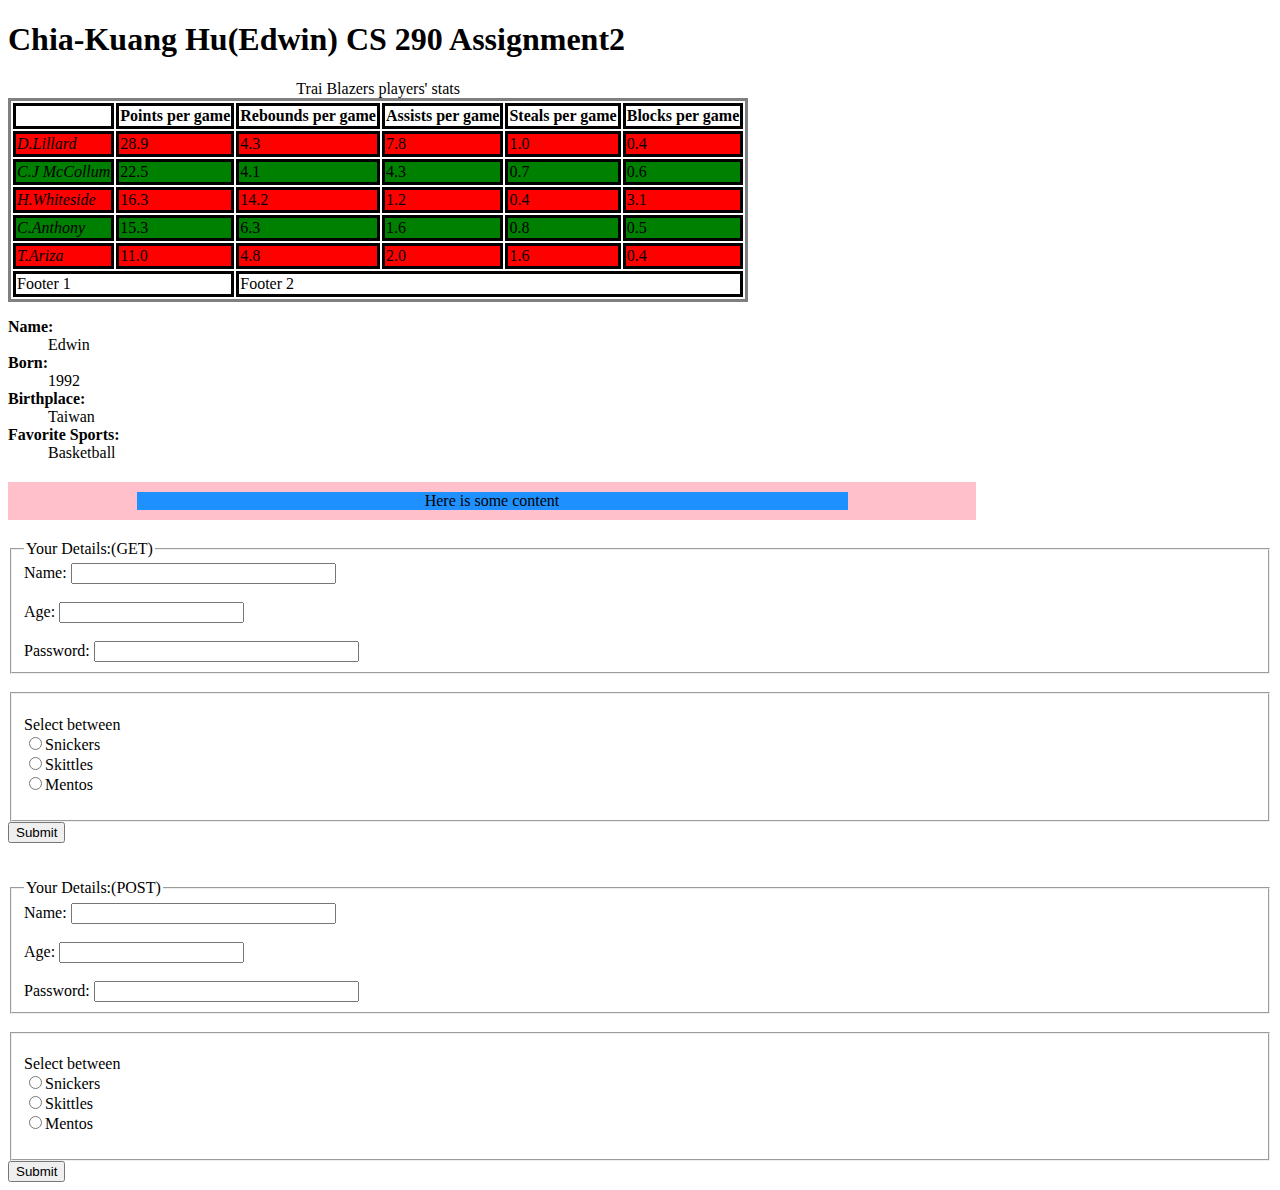
<file: Assignment2 HTML:CSS/content.html>
<!DOCTYPE html>
<html>
 <head>
  <meta charset="UTF-8">
  <title>CS290 Assignment2</title>
  <link rel="stylesheet" href="style.css" type="text/css">
 </head>
 <body>
 <h1>Chia-Kuang Hu(Edwin) CS 290 Assignment2
 </h1>
 
 
 <div>
 
 </div>
 
 <table>
    <caption>Trai Blazers players' stats </caption>
    <thead>
        <tr>
            <th></th>
            <th>Points per game</th>
            <th>Rebounds per game</th>
            <th>Assists per game</th>
            <th>Steals per game</th>
            <th>Blocks per game</th>
        </tr>
    </thead>
    <tbody>
        <tr>
            <td><em>D.Lillard</em></td>
            <td>28.9</td>
            <td>4.3</td>
            <td>7.8</td>
            <td>1.0</td>
            <td>0.4</td>
        </tr>
        <tr>
            <td><em>C.J McCollum</em></td>
            <td>22.5</td>
            <td>4.1</td>
            <td>4.3</td>
            <td>0.7</td>
            <td>0.6</td>
        </tr>
        <tr>
            <td><em>H.Whiteside</em></td>
            <td>16.3</td>
            <td>14.2</td>
            <td>1.2</td>
            <td>0.4</td>
            <td>3.1</td>
        </tr>
        <tr>
            <td><em>C.Anthony</em></td>
            <td>15.3</td>
            <td>6.3</td>
            <td>1.6</td>
            <td>0.8</td>
            <td>0.5</td>
        </tr>
         <tr>
            <td><em>T.Ariza</em></td>
            <td>11.0</td>
            <td>4.8</td>
            <td>2.0</td>
            <td>1.6</td>
            <td>0.4</td>
        </tr>
        <tr>
            <td colspan="2">Footer 1</td>
            <td colspan="4">Footer 2</td>
        </tr>
    </tbody>
</table>

<dl>
    <dt>Name:</dt>    
    <dd>Edwin</dd>
    <dt>Born:</dt>
    <dd>1992</dd>
    <dt>Birthplace:</dt>
    <dd>Taiwan</dd>
    <dt>Favorite Sports:</dt>
    <dd>Basketball</dd>
</dl>

<div class="outer-content">
<div class="inner-content">
Here is some content
</div>
</div>


<form action="http://web.engr.oregonstate.edu/~zhangluy/tools/class-content/form_tests/check_request.php" method="get">
    <fieldset>
        <legend>Your Details:(GET)</legend>
        <label>Name:
            <input type="text" name="text_input" size="30" maxlength="100">
        </label>
        <br>
        <br>
        <label>Age:
            <input type="number" name="numerical_input" size="30" maxlength="100">
        </label>
        <br>
        <br>
        <label>Password:
            <input type="password" name="password_input" size="30" maxlength="100">
        </label>
        <br>
    </fieldset>
    <br>
    <fieldset>
    <p>Select between
            <br />
            <label>
                <input type="radio" name="candy" value="snickers" />Snickers</label>
                <br>
            <label>
                <input type="radio" name="candy" value="skittles" />Skittles</label>
                <br>
            <label>
                <input type="radio" name="candy" value="mentos" />Mentos</label>
        </p>
    </fieldset>
    <input type="submit" value="Submit" />
    
</form>

<br>
<br>

<form action="http://web.engr.oregonstate.edu/~zhangluy/tools/class-content/form_tests/check_request.php" method="post">
    <fieldset>
        <legend>Your Details:(POST)</legend>
        <label>Name:
            <input type="text" name="text_input" size="30" maxlength="100">
        </label>
        <br>
        <br>
        <label>Age:
            <input type="number" name="numerical_input" size="30" maxlength="100">
        </label>
        <br>
        <br>
        <label>Password:
            <input type="password" name="password_input" size="30" maxlength="100">
        </label>
        <br>
    </fieldset>
    <br>
    <fieldset>
    <p>Select between
            <br />
            <label>
                <input type="radio" name="candy" value="snickers" />Snickers</label>
                <br>
            <label>
                <input type="radio" name="candy" value="skittles" />Skittles</label>
                <br>
            <label>
                <input type="radio" name="candy" value="mentos" />Mentos</label>
        </p>
    </fieldset>
    <input type="submit" value="Submit" />
    
</form>


  
 </body>
</html>
</file>
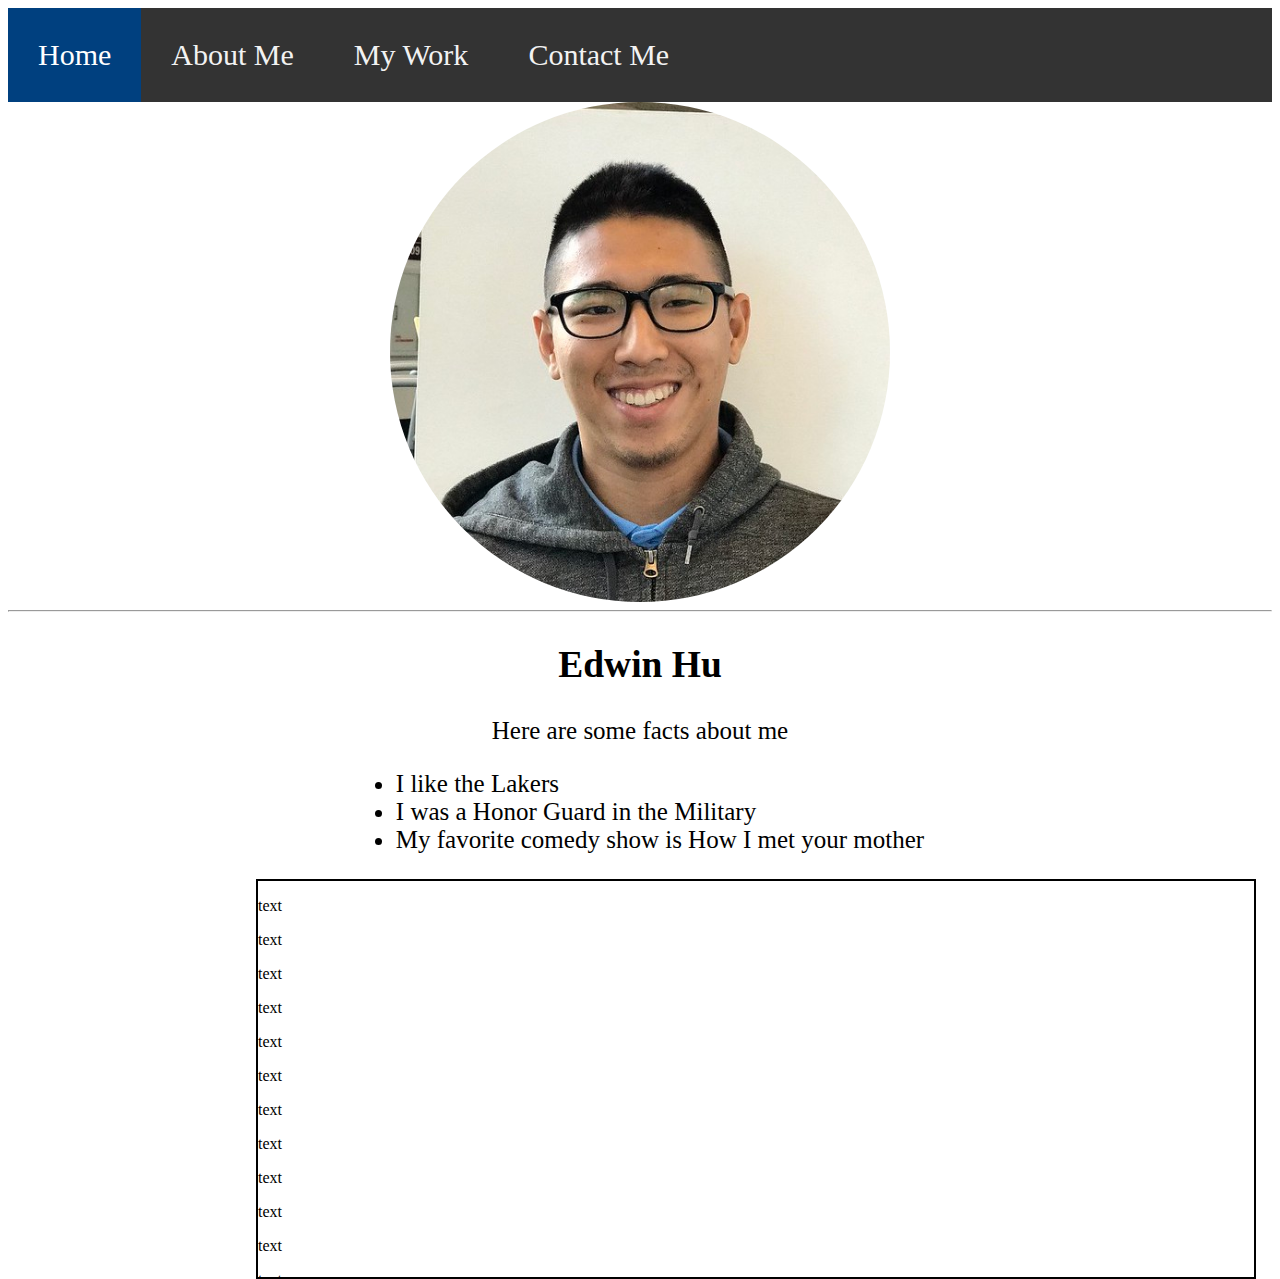
<file: Project/about.html>
<!DOCTYPE html>
<html lang="en">
<head>
	<meta charset="UTF-8">
	<meta name="viewport" content="width=device-width, initial-scale=1.0">
	<title>Edwin Hu Portfolio </title>
	<link rel="stylesheet" type="text/css" href="index.css">
</head>
<body>
	<div class="topnav">
	  <a class="active" href="index.html">Home</a>
	  <a href="about.html">About Me</a>
	  <a href="mywork.html">My Work</a>
	  <a href="contact.html">Contact Me</a>
	</div>

	<div>
		<img class="center" src="profile.jpg" alt="edwin">
	</div>
	<hr>
	<div class="profile-text">
		<h2>Edwin Hu</h2>
		<p>Here are some facts about me</p>
			<ul>
				<li>I like the Lakers</li>
	  			<li>I was a Honor Guard in the Military</li>
	  			<li>My favorite comedy show is How I met your mother</li>
			</ul>
	</div>

	<div class="box">
    	<p>text</p><p>text</p><p>text</p><p>text</p><p>text</p><p>text</p><p>text</p><p>text</p><p>text</p><p>text</p><p>text</p><p>text</p><p>text</p><p>text</p><p>text</p><p>text</p>
  	</div>




<script src="index.js"></script>

</body>
</html>
</file>
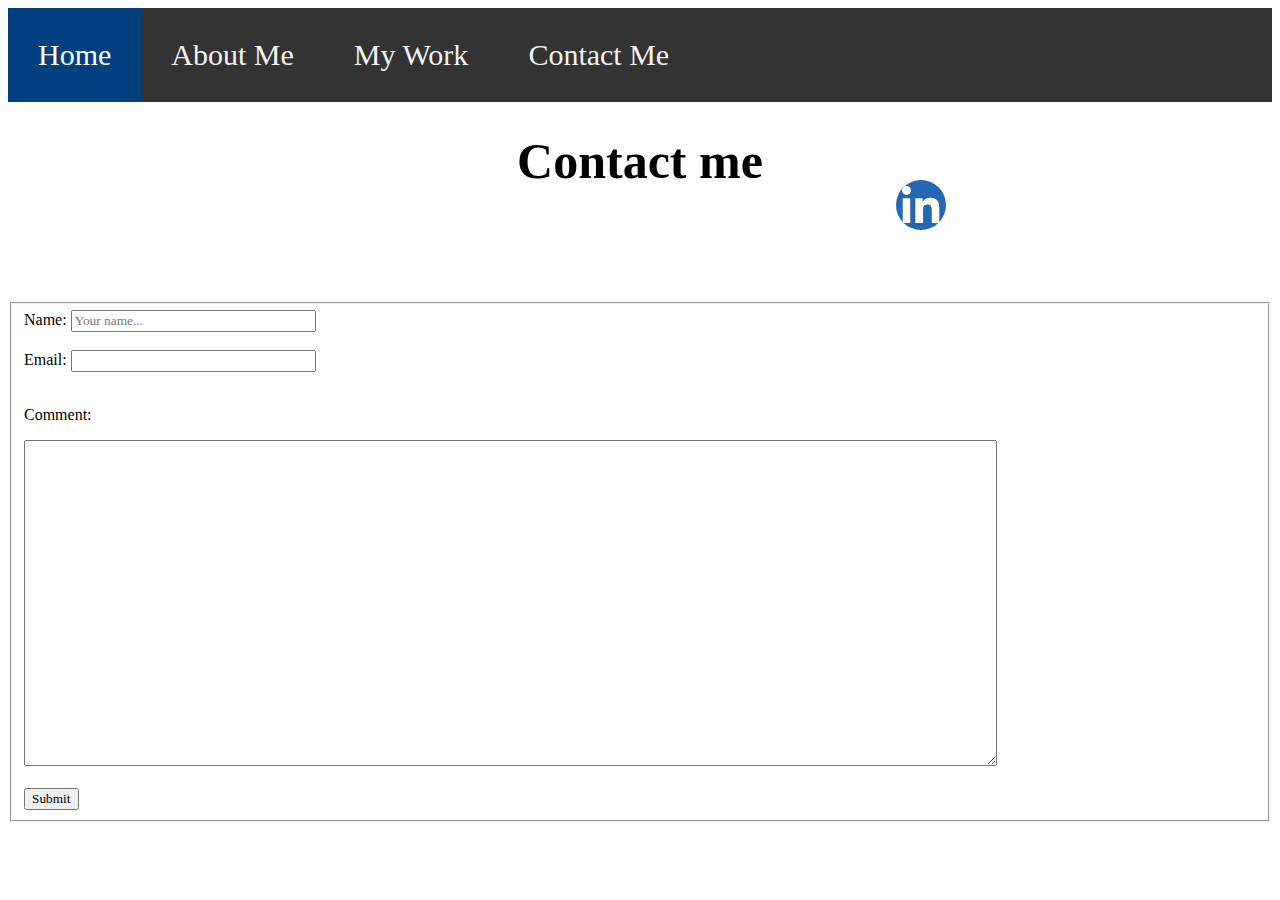
<file: Project/contact.html>
<!DOCTYPE html>
<html lang="en">
<head>
	<meta charset="UTF-8">
	<meta name="viewport" content="width=device-width, initial-scale=1.0">
	<title>Edwin Hu Portfolio </title>
	<link rel="stylesheet" type="text/css" href="index.css">

</head>
<body>
	<div class="topnav">
	  <a class="active" href="index.html">Home</a>
	  <a href="about.html">About Me</a>
	  <a href="mywork.html">My Work</a>
	  <a href="contact.html">Contact Me</a>
	</div>

	<div class="start">
		<h1>Contact me</h1>
		<div class="absolute">
			<a href="https://www.linkedin.com/in/edwin-hu-b0974589" target="_blank">
				<img src="linkedin.jpg" alt="linkedin1" class="linkedin">
			</a>
		</div>
	</div>

	<form action="http://web.engr.oregonstate.edu/~zhangluy/tools/class-content/form_tests/check_request.php" method="get">
    	<fieldset>
  
	        <label>Name:
	            <input type="text" name="text_input" size="30" maxlength="100" placeholder="Your name...">
	        </label>
	        <br>
	        <br>
	        <label>Email:
	            <input type="email" name="alphabet_input" size="30" maxlength="100">
	        </label>
	        <br>
	        <br>
	        <label>
	        	<p>Comment:</p>
	        	<textarea type="text" name="comment_input" rows="20" cols="130" maxlength="500"></textarea>
	        </label>
	        <br>
	        <br>
    		<input type="submit" value="Submit" />
        </fieldset>
    
	</form>


	  
<script src="index.js"></script>

</body>
</html>
</file>
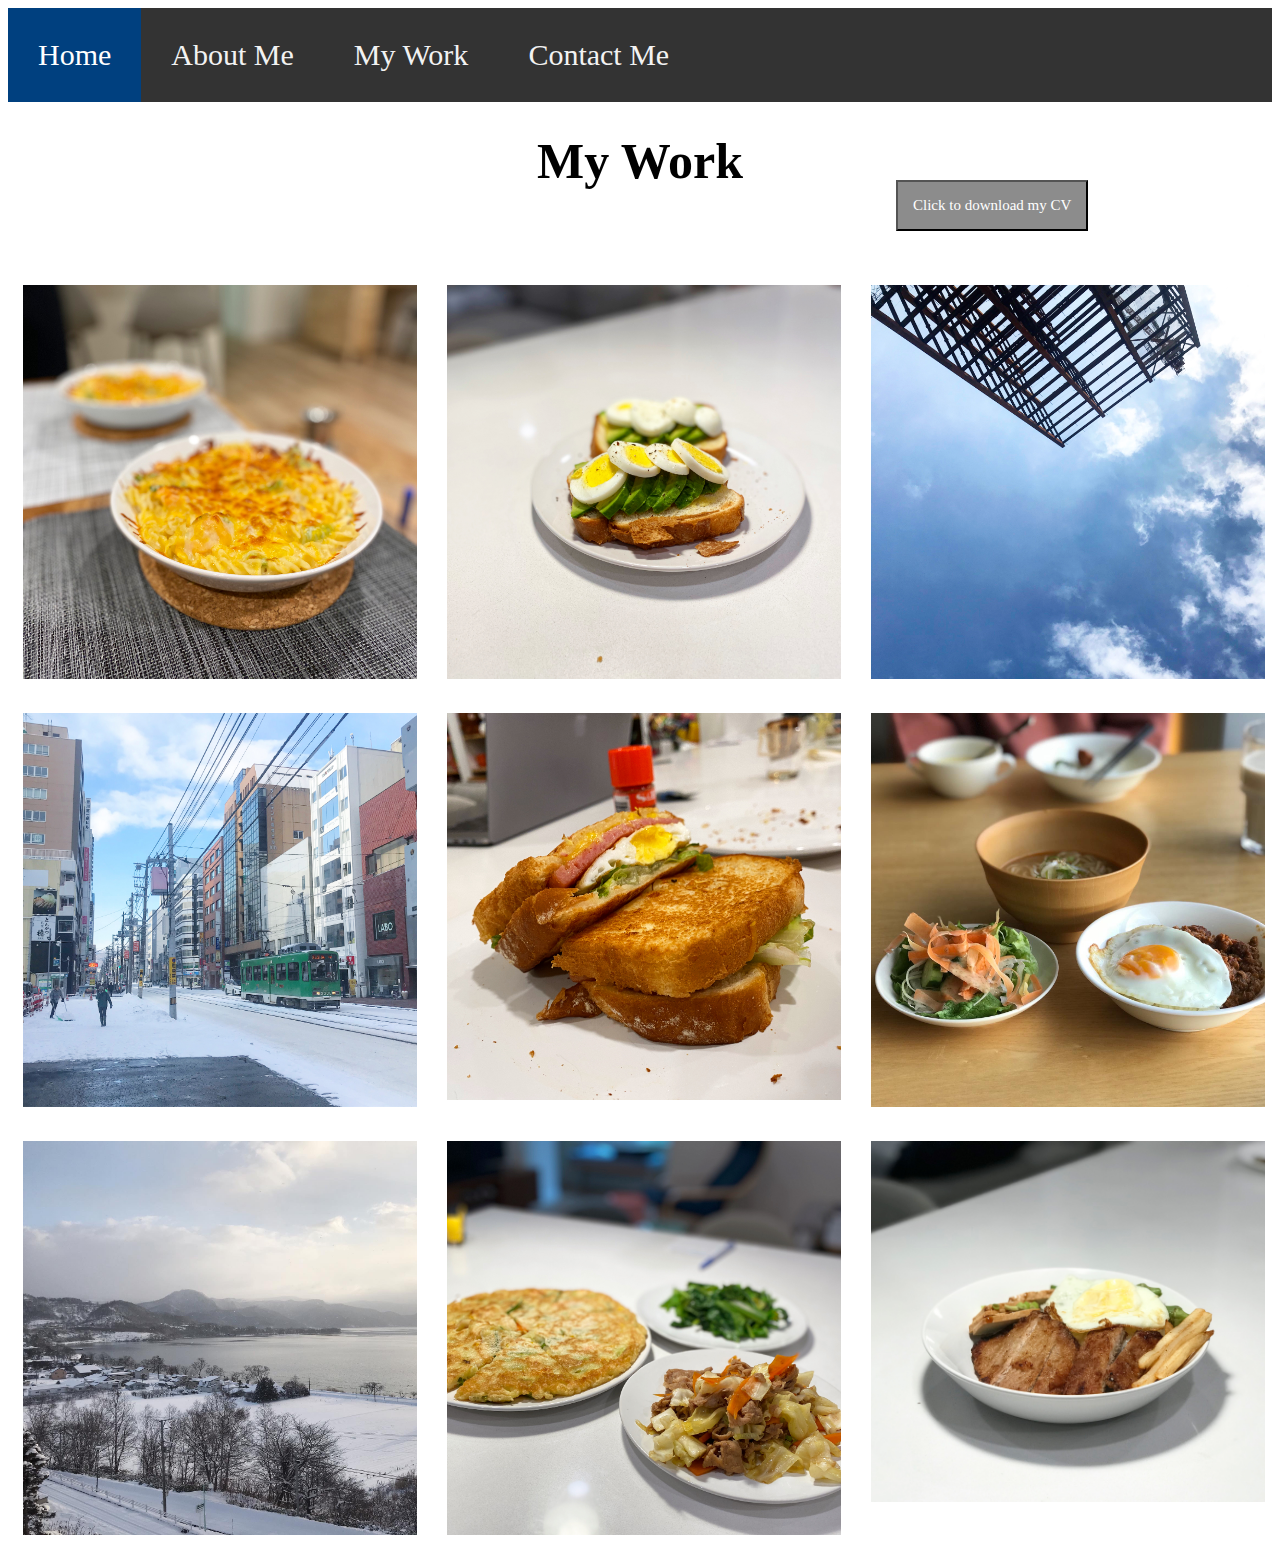
<file: Project/mywork.html>
<!DOCTYPE html>
<html lang="en">
<head>
	<meta charset="UTF-8">
	<meta name="viewport" content="width=device-width, initial-scale=1.0">
	<title>Edwin Hu Portfolio </title>
	<link rel="stylesheet" type="text/css" href="index.css">
</head>
<body>
	<div class="topnav">
	  	<a class="active" href="index.html">Home</a>
	  	<a href="about.html">About Me</a>
	  	<a href="mywork.html">My Work</a>
	  	<a href="contact.html">Contact Me</a>
	</div>
	<div>
		<h1>My Work</h1>
		<div class="absolute">
			<a href="CV_hu.pdf" target="_blank" download><button class="btn">Click to download my CV</button></a>
		</div>
	</div>

	<div class="picture">
		<div class="row">
	  		<div class="column">
	    		<img src="photo1.jpg" alt="1" style="width:100%">
	  		</div>
	  		<div class="column">
	    		<img src="photo2.jpg" alt="2" style="width:100%">
	  		</div>
	  		<div class="column">
	    		<img src="photo3.jpg" alt="3" style="width:100%">
	  		</div>
	  	</div>
	  	<div class="row">
	  		<div class="column">
	    		<img src="photo4.jpg" alt="4" style="width:100%">
	  		</div>
	  		<div class="column">
	    		<img src="photo5.jpg" alt="5" style="width:100%">
	  		</div>
	  		<div class="column">
	    		<img src="photo6.jpg" alt="6" style="width:100%">
	  		</div>
	  	</div>
	  	<div class="row">
	  		<div class="column">
	    		<img src="photo7.jpg" alt="7" style="width:100%">
	  		</div>
	  		<div class="column">
	    		<img src="photo8.jpg" alt="8" style="width:100%">
	  		</div>
	  		<div class="column">
	    		<img src="photo9.jpg" alt="9" style="width:100%">
	  		</div>
		</div>
	</div>

<script src="index.js"></script>

</body>
</html>
</file>
<file: Assignment2 HTML:CSS/style.css>
dt{
    font-weight: bold;
} 
table{
    border-style:solid;
}
th, td{
    border-style:solid;
}

tr:nth-of-type(2){
  background: green;
}

tr:nth-of-type(4){
  background: green;
}

tbody tr:nth-of-type(odd){
  background: #FF0000;
}

.outer-content{
  width: 75%;
  background: pink;
  margin-top: 20px;
  padding: 10px;
  margin-left: 0px;
  margin-bottom: 20px;  
}
.inner-content{
  background: dodgerblue;
  margin: auto;
  width: 75%;
  text-align: center;
}
</file>
<file: Project/index.css>
*{
  font-family: Georgia, serif;
}

/* Add a black background color to the top navigation */
.topnav {
  background-color: #333;
  overflow: hidden;
}

/* Style the links inside the navigation bar */
.topnav a {
  float: left;
  color: #f2f2f2;
  text-align: center;
  padding: 30px 30px;
  text-decoration: none;
  font-size: 30px;
  font-family: Georgia, serif;
}

/* Change the color of links on hover */
.topnav a:hover {
  background-color: #ddd;
  color: black;
}

/* Add a color to the active/current link */
.topnav a.active {
  background-color: #00407f;
  color: white;
}

* {box-sizing:border-box}

/* Slideshow container */
.slideshow-container {
  max-width: 1000px;
  position: relative;
  margin: auto;
}

/* Hide the images by default */
.mySlides {
  display: none;
}

/* Next & previous buttons */
.prev, .next {
  cursor: pointer;
  position: absolute;
  top: 50%;
  width: auto;
  margin-top: -22px;
  padding: 16px;
  color: white;
  font-weight: bold;
  font-size: 18px;
  transition: 0.6s ease;
  border-radius: 50px;
  user-select: none;

}

/* Position the "next button" to the right */
.next {
  right: 0;
  border-radius: 50px;
}

/* On hover, add a black background color with a little bit see-through */
.prev:hover, .next:hover {
  background-color: rgba(0,0,0,0.8);
}

/* Caption text */
.text {
  color: #f2f2f2;
  font-size: 15px;
  padding: 8px 12px;
  position: absolute;
  bottom: 8px;
  width: 100%;
  text-align: center;
}

/* Number text (1/3 etc) */
.numbertext {
  color: #f2f2f2;
  font-size: 12px;
  padding: 8px 12px;
  position: absolute;
  top: 0;
}

/* The dots/bullets/indicators */
.dot {
  cursor: pointer;
  height: 15px;
  width: 15px;
  margin: 0 2px;
  background-color: #bbb;
  border-radius: 50%;
  display: inline-block;
  transition: background-color 0.6s ease;
}

.active, .dot:hover {
  background-color: #717171;
}

/* Fading animation */
.fade {
  -webkit-animation-name: fade;
  -webkit-animation-duration: 1.5s;
  animation-name: fade;
  animation-duration: 1.5s;
}

@-webkit-keyframes fade {
  from {opacity: .4}
  to {opacity: 1}
}

@keyframes fade {
  from {opacity: .4}
  to {opacity: 1}
}

/* Profile picture */
.center{
  display: block;
  margin-left: auto;
  margin-right: auto;
  width: 50%;
  border-radius: 50%;
  height: 500px;
  width: 500px;
}

.profile-text{
  text-align: center;
  position: relative;
  color: black;
  font-size: 25px;
  width: fit-content;
  margin: auto;
}
ul {
  text-align: left;
}

h1{
  top: 30px;
  text-align: center;
  position: relative;
  color: black;
  width: fit-content;
  margin: auto;
  font-size: 50px;
}

.btn{
  background-color: #8c8c8c;
  color: white;
  cursor: pointer;
  padding: 15px;
  font-size: 15px;
}
.btn:hover{
  background-color: #666666;
}

.absolute{
  position: absolute;
  width: 200px;    
  height: 100px;
  right: 90%;
  left: 70%;
  top: 20%;
}

.row {
  display: flex;
}

.column {
  flex: 33.33%;
  padding: 15px;
}

.picture{
  position: absolute;
  top: 30%;
}

.linkedin{
  border-radius: 50%;
  height: 50px;
  width: 50px;
}

.box {
  position: absolute;
  left: 20%;
  border: 2px solid black;
  height: 400px;
  width: 1000px;
  overflow: auto;
}

.start{
  height: 200px;
}
</file>
